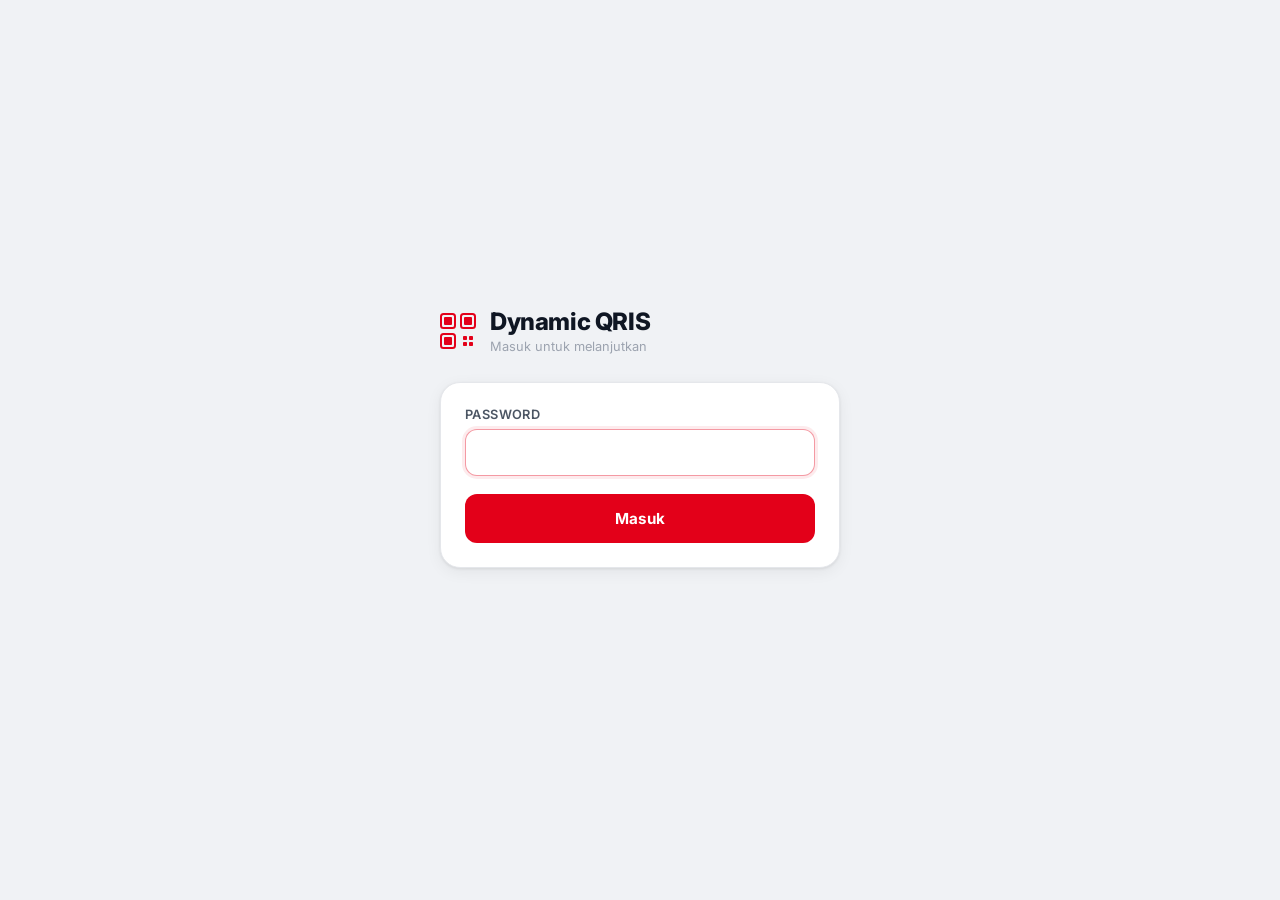
<file: web/login.html>
<!doctype html>
<html lang="id">
  <head>
    <meta charset="UTF-8" />
    <meta name="viewport" content="width=device-width, initial-scale=1.0" />
    <meta name="robots" content="noindex" />
    <title>Masuk — Dynamic QRIS</title>
    <link rel="preconnect" href="https://fonts.googleapis.com" />
    <link rel="preconnect" href="https://fonts.gstatic.com" crossorigin />
    <link href="https://fonts.googleapis.com/css2?family=Inter:wght@400;600;700;800&display=swap" rel="stylesheet" />
    <link rel="stylesheet" href="style.css" />
  </head>
  <body>
    <main class="container login-container">
      <header class="header">
        <div class="header-brand">
          <svg class="header-qris-icon" width="36" height="36" viewBox="0 0 36 36" fill="none" aria-hidden="true">
            <rect x="1" y="1" width="14" height="14" rx="2.5" stroke="#e30019" stroke-width="2"/>
            <rect x="4" y="4" width="8" height="8" rx="1" fill="#e30019"/>
            <rect x="21" y="1" width="14" height="14" rx="2.5" stroke="#e30019" stroke-width="2"/>
            <rect x="24" y="4" width="8" height="8" rx="1" fill="#e30019"/>
            <rect x="1" y="21" width="14" height="14" rx="2.5" stroke="#e30019" stroke-width="2"/>
            <rect x="4" y="24" width="8" height="8" rx="1" fill="#e30019"/>
            <rect x="23" y="23" width="4" height="4" rx="0.8" fill="#e30019"/>
            <rect x="29" y="23" width="4" height="4" rx="0.8" fill="#e30019"/>
            <rect x="23" y="29" width="4" height="4" rx="0.8" fill="#e30019"/>
            <rect x="29" y="29" width="4" height="4" rx="0.8" fill="#e30019"/>
          </svg>
          <div>
            <h1>Dynamic QRIS</h1>
            <p class="header-sub">Masuk untuk melanjutkan</p>
          </div>
        </div>
      </header>

      <div class="form-card">
        <form id="loginForm">
          <div class="form-group">
            <label for="passwordInput">Password</label>
            <input
              type="password"
              id="passwordInput"
              autocomplete="current-password"
              autofocus
              required
            />
          </div>

          <button type="submit" id="loginBtn" class="btn-generate">
            <span class="btn-text">Masuk</span>
            <span class="btn-loader" style="display:none">
              <span class="spinner"></span>
              Memeriksa...
            </span>
          </button>
        </form>
      </div>

      <div id="errorMessage" class="error-banner" style="display:none" role="alert">
        <svg width="16" height="16" viewBox="0 0 24 24" fill="none" stroke="currentColor" stroke-width="2" aria-hidden="true">
          <circle cx="12" cy="12" r="10"/><line x1="12" y1="8" x2="12" y2="12"/><line x1="12" y1="16" x2="12.01" y2="16"/>
        </svg>
        <span id="errorText"></span>
      </div>
    </main>

    <script>
      (function () {
        "use strict";
        const form    = document.getElementById("loginForm");
        const input   = document.getElementById("passwordInput");
        const btn     = document.getElementById("loginBtn");
        const text    = btn.querySelector(".btn-text");
        const loader  = btn.querySelector(".btn-loader");
        const banner  = document.getElementById("errorMessage");
        const errText = document.getElementById("errorText");

        function setLoading(on) {
          btn.disabled = on;
          text.style.display   = on ? "none" : "";
          loader.style.display = on ? "inline-flex" : "none";
        }

        form.addEventListener("submit", async (e) => {
          e.preventDefault();
          banner.style.display = "none";
          setLoading(true);
          try {
            const res  = await fetch("/api/login", {
              method:  "POST",
              headers: { "Content-Type": "application/json" },
              body:    JSON.stringify({ password: input.value }),
            });
            const data = await res.json();
            if (!res.ok) throw new Error(data.message || "Gagal masuk");
            window.location.href = "/";
          } catch (err) {
            errText.textContent = err.message || "Gagal masuk";
            banner.style.display = "flex";
            input.select();
            setLoading(false);
          }
        });
      })();
    </script>
  </body>
</html>
</file>
<file: web/style.css>
/* ========================================
   Dynamic QRIS — Design System
   ======================================== */

:root {
  --qris-red: #e30019;
  --qris-red-dark: #b8000f;
  --qris-red-light: rgba(227, 0, 25, 0.08);

  --navy-900: #061840;
  --navy-800: #0b2562;
  --navy-700: #0d3380;

  --bg: #f0f2f5;
  --surface: #ffffff;
  --surface-2: #f7f8fa;

  --text-900: #0f1623;
  --text-600: #4b5563;
  --text-400: #9ca3af;

  --border: #e5e7eb;
  --border-focus: rgba(227, 0, 25, 0.4);

  --shadow-card: 0 1px 3px rgba(0,0,0,0.08), 0 4px 16px rgba(0,0,0,0.06);
  --shadow-card-hover: 0 2px 8px rgba(0,0,0,0.1), 0 8px 24px rgba(0,0,0,0.08);
  --shadow-payment: 0 8px 40px rgba(6,24,64,0.35), 0 2px 8px rgba(0,0,0,0.2);

  --radius-sm: 8px;
  --radius-md: 12px;
  --radius-lg: 20px;
  --radius-xl: 28px;

  --transition: 200ms ease;
}

/* ===== Reset ===== */

*, *::before, *::after {
  margin: 0;
  padding: 0;
  box-sizing: border-box;
}

html {
  font-size: 16px;
  -webkit-font-smoothing: antialiased;
}

body {
  font-family: "Inter", -apple-system, BlinkMacSystemFont, sans-serif;
  background: var(--bg);
  color: var(--text-900);
  min-height: 100vh;
}

/* ===== Layout ===== */

.container {
  max-width: 440px;
  margin: 0 auto;
  padding: 40px 20px 64px;
}

/* ===== Header ===== */

.header {
  margin-bottom: 28px;
}

.header-brand {
  display: flex;
  align-items: center;
  gap: 14px;
}

.header-qris-icon {
  flex-shrink: 0;
}

.header-brand h1 {
  font-size: 1.5rem;
  font-weight: 800;
  color: var(--text-900);
  letter-spacing: -0.4px;
  line-height: 1.2;
}

.header-sub {
  font-size: 0.8rem;
  color: var(--text-400);
  font-weight: 400;
  margin-top: 2px;
}

/* ===== Form Card ===== */

.form-card {
  background: var(--surface);
  border: 1px solid var(--border);
  border-radius: var(--radius-lg);
  padding: 24px;
  box-shadow: var(--shadow-card);
}

.form-card-label {
  display: flex;
  align-items: center;
  gap: 7px;
  margin-bottom: 20px;
  font-size: 0.78rem;
  font-weight: 500;
  color: var(--text-400);
}

.status-dot {
  width: 7px;
  height: 7px;
  border-radius: 50%;
  background: var(--text-400);
  flex-shrink: 0;
  transition: background var(--transition);
}

.status-dot.loaded { background: #22c55e; }
.status-dot.error  { background: var(--qris-red); }

.status-text.loaded { color: #16a34a; }
.status-text.error  { color: var(--qris-red); }

/* ===== Form Groups ===== */

.form-group {
  margin-bottom: 18px;
}

label {
  display: flex;
  align-items: center;
  gap: 6px;
  font-size: 0.8rem;
  font-weight: 600;
  color: var(--text-600);
  margin-bottom: 7px;
  text-transform: uppercase;
  letter-spacing: 0.4px;
}

.field-optional {
  font-size: 0.7rem;
  font-weight: 400;
  color: var(--text-400);
  text-transform: none;
  letter-spacing: 0;
  margin-left: auto;
}

.amount-field {
  position: relative;
  display: flex;
  align-items: center;
}

.amount-prefix {
  position: absolute;
  left: 14px;
  top: 50%;
  transform: translateY(-50%);
  font-weight: 700;
  font-size: 1rem;
  color: var(--text-600);
  pointer-events: none;
  z-index: 1;
  line-height: 1;
}

.amount-field input[type="text"] {
  padding: 13px 14px 13px 50px;
  font-size: 1.25rem;
  font-weight: 700;
  letter-spacing: -0.3px;
  color: var(--text-900);
}

input[type="text"],
input[type="password"] {
  width: 100%;
  padding: 13px 14px;
  background: var(--surface-2);
  border: 1.5px solid var(--border);
  border-radius: var(--radius-md);
  color: var(--text-900);
  font-family: "Inter", sans-serif;
  font-size: 0.95rem;
  font-weight: 400;
  outline: none;
  transition: border-color var(--transition), box-shadow var(--transition), background var(--transition);
}

input[type="text"]::placeholder,
input[type="password"]::placeholder {
  color: var(--text-400);
  font-weight: 400;
}

input[type="text"]:focus,
input[type="password"]:focus {
  border-color: var(--border-focus);
  background: var(--surface);
  box-shadow: 0 0 0 3px rgba(227, 0, 25, 0.08);
}

/* ===== Generate Button ===== */

.btn-generate {
  width: 100%;
  padding: 15px 20px;
  background: var(--qris-red);
  border: none;
  border-radius: var(--radius-md);
  color: white;
  font-family: "Inter", sans-serif;
  font-size: 0.95rem;
  font-weight: 700;
  letter-spacing: 0.2px;
  cursor: pointer;
  display: flex;
  align-items: center;
  justify-content: center;
  gap: 9px;
  margin-top: 6px;
  transition: background var(--transition), transform var(--transition), box-shadow var(--transition);
}

.btn-generate:hover {
  background: var(--qris-red-dark);
  box-shadow: 0 4px 16px rgba(227, 0, 25, 0.3);
  transform: translateY(-1px);
}

.btn-generate:active {
  transform: translateY(0);
  box-shadow: none;
}

.btn-generate:disabled {
  opacity: 0.55;
  cursor: not-allowed;
  transform: none;
  box-shadow: none;
}

.btn-arrow {
  transition: transform var(--transition);
}

.btn-generate:hover .btn-arrow {
  transform: translateX(3px);
}

.spinner {
  display: inline-block;
  width: 15px;
  height: 15px;
  border: 2px solid rgba(255,255,255,0.35);
  border-top-color: white;
  border-radius: 50%;
  animation: spin 0.55s linear infinite;
  flex-shrink: 0;
}

@keyframes spin {
  to { transform: rotate(360deg); }
}

/* ===== Error Banner ===== */

.error-banner {
  margin-top: 14px;
  padding: 12px 16px;
  background: rgba(227, 0, 25, 0.06);
  border: 1px solid rgba(227, 0, 25, 0.2);
  border-radius: var(--radius-md);
  color: #b91c1c;
  font-size: 0.875rem;
  font-weight: 500;
  display: flex;
  align-items: center;
  gap: 9px;
  animation: fadeSlideUp 0.25s ease;
}

/* ===== QRIS Payment Card ===== */

.payment-card {
  margin-top: 24px;
  background: linear-gradient(165deg, var(--navy-700) 0%, var(--navy-900) 100%);
  border-radius: var(--radius-xl);
  padding: 24px 22px 28px;
  color: white;
  box-shadow: var(--shadow-payment);
  animation: fadeSlideUp 0.35s ease;
  position: relative;
  overflow: hidden;
}

.payment-card::before {
  content: "";
  position: absolute;
  top: -60px;
  right: -60px;
  width: 200px;
  height: 200px;
  background: rgba(255,255,255,0.03);
  border-radius: 50%;
  pointer-events: none;
}

.payment-card::after {
  content: "";
  position: absolute;
  bottom: -40px;
  left: -40px;
  width: 160px;
  height: 160px;
  background: rgba(255,255,255,0.02);
  border-radius: 50%;
  pointer-events: none;
}

.payment-card-top {
  display: flex;
  align-items: center;
  justify-content: space-between;
  margin-bottom: 16px;
}

.qris-brand {
  display: flex;
  align-items: center;
  gap: 10px;
}

.qris-ready-badge {
  font-size: 0.65rem;
  font-weight: 700;
  letter-spacing: 1.2px;
  color: rgba(255,255,255,0.55);
  text-transform: uppercase;
}

.gpn-badge {
  opacity: 0.85;
}

.payment-card-divider {
  height: 1px;
  background: rgba(255,255,255,0.1);
  margin-bottom: 20px;
}

.payment-merchant-info {
  text-align: center;
  margin-bottom: 18px;
}

.merchant-name {
  font-size: 1.15rem;
  font-weight: 800;
  letter-spacing: 0.3px;
  color: white;
  text-transform: uppercase;
}

/* ===== QR Code Area ===== */

.payment-qr-area {
  display: flex;
  justify-content: center;
  margin-bottom: 20px;
}

.payment-qr-frame {
  background: white;
  border-radius: var(--radius-md);
  padding: 14px;
  box-shadow: 0 4px 24px rgba(0,0,0,0.3);
}

.payment-qr-frame img {
  display: block;
  width: 220px;
  height: 220px;
  border-radius: var(--radius-sm);
}

/* ===== Payment Details ===== */

.payment-details {
  text-align: center;
}

.payment-amount {
  font-size: 1.75rem;
  font-weight: 800;
  letter-spacing: -0.5px;
  color: white;
  line-height: 1.1;
  margin-bottom: 6px;
}

.payment-remarks {
  font-size: 0.95rem;
  font-weight: 500;
  color: rgba(255,255,255,0.65);
  min-height: 22px;
  margin-bottom: 14px;
}

.payment-notice {
  display: inline-flex;
  align-items: center;
  gap: 6px;
  font-size: 0.72rem;
  color: rgba(255,255,255,0.4);
  font-weight: 400;
  letter-spacing: 0.2px;
}

/* ===== Result Actions ===== */

.result-actions {
  display: flex;
  gap: 10px;
  margin-top: 14px;
  animation: fadeSlideUp 0.35s ease 0.1s both;
}

.btn-action {
  flex: 1;
  display: flex;
  align-items: center;
  justify-content: center;
  gap: 7px;
  padding: 12px 16px;
  background: var(--surface);
  border: 1.5px solid var(--border);
  border-radius: var(--radius-md);
  color: var(--text-600);
  font-family: "Inter", sans-serif;
  font-size: 0.875rem;
  font-weight: 600;
  cursor: pointer;
  transition: all var(--transition);
  box-shadow: var(--shadow-card);
}

.btn-action:hover {
  background: var(--surface-2);
  border-color: #d1d5db;
  color: var(--text-900);
  transform: translateY(-1px);
  box-shadow: var(--shadow-card-hover);
}

.btn-action:active {
  transform: translateY(0);
  box-shadow: var(--shadow-card);
}

/* ===== QRIS String Collapsible ===== */

.qris-string-detail {
  margin-top: 12px;
  background: var(--surface);
  border: 1px solid var(--border);
  border-radius: var(--radius-md);
  overflow: hidden;
  animation: fadeSlideUp 0.35s ease 0.15s both;
}

.qris-string-detail summary {
  padding: 11px 16px;
  cursor: pointer;
  font-size: 0.8rem;
  color: var(--text-400);
  font-weight: 500;
  user-select: none;
  list-style: none;
  display: flex;
  align-items: center;
  gap: 5px;
  transition: color var(--transition);
}

.qris-string-detail summary::before {
  content: "▸";
  font-size: 0.7rem;
  transition: transform 150ms ease;
}

.qris-string-detail[open] summary::before {
  transform: rotate(90deg);
}

.qris-string-detail summary:hover {
  color: var(--text-600);
}

.qris-string-detail code {
  display: block;
  padding: 12px 16px;
  font-family: "SF Mono", "Fira Code", monospace;
  font-size: 0.72rem;
  color: var(--text-600);
  word-break: break-all;
  line-height: 1.7;
  border-top: 1px solid var(--border);
  background: var(--surface-2);
}

/* ===== Footer ===== */

.footer {
  text-align: center;
  margin-top: 48px;
}

.footer p {
  font-size: 0.75rem;
  color: var(--text-400);
  letter-spacing: 0.2px;
}

/* ===== Animations ===== */

@keyframes fadeSlideUp {
  from { opacity: 0; transform: translateY(10px); }
  to   { opacity: 1; transform: translateY(0); }
}

/* ===== Send Button variant ===== */

.btn-action-primary {
  background: var(--qris-red);
  border-color: var(--qris-red);
  color: white;
}

.btn-action-primary:hover {
  background: var(--qris-red-dark);
  border-color: var(--qris-red-dark);
  color: white;
  transform: translateY(-1px);
}

/* ===== Modal Overlay ===== */

.modal-overlay {
  position: fixed;
  inset: 0;
  background: rgba(15, 22, 35, 0.55);
  backdrop-filter: blur(6px);
  -webkit-backdrop-filter: blur(6px);
  z-index: 200;
  display: flex;
  align-items: center;
  justify-content: center;
  padding: 20px;
  animation: fadeIn 0.2s ease;
}

.modal-card {
  background: var(--surface);
  border-radius: var(--radius-xl);
  width: 100%;
  max-width: 420px;
  max-height: 88vh;
  display: flex;
  flex-direction: column;
  box-shadow: 0 24px 64px rgba(0,0,0,0.28), 0 4px 16px rgba(0,0,0,0.12);
  animation: slideUp 0.22s ease;
  overflow: hidden;
}

@keyframes fadeIn {
  from { opacity: 0; }
  to   { opacity: 1; }
}

@keyframes slideUp {
  from { transform: translateY(16px); opacity: 0; }
  to   { transform: translateY(0);    opacity: 1; }
}

/* ===== Modal Header ===== */

.modal-header {
  display: flex;
  align-items: center;
  justify-content: space-between;
  padding: 18px 18px 16px;
  border-bottom: 1px solid var(--border);
  flex-shrink: 0;
}

.modal-title {
  font-size: 1rem;
  font-weight: 700;
  color: var(--text-900);
}

.modal-close-btn {
  display: flex;
  align-items: center;
  justify-content: center;
  width: 30px;
  height: 30px;
  border: none;
  background: var(--surface-2);
  border-radius: 50%;
  cursor: pointer;
  color: var(--text-600);
  transition: background var(--transition), color var(--transition);
  flex-shrink: 0;
}

.modal-close-btn:hover {
  background: var(--border);
  color: var(--text-900);
}

/* ===== Modal Search ===== */

.modal-search-wrap {
  position: relative;
  padding: 12px 16px;
  border-bottom: 1px solid var(--border);
  flex-shrink: 0;
}

.search-icon {
  position: absolute;
  left: 28px;
  top: 50%;
  transform: translateY(-50%);
  color: var(--text-400);
  pointer-events: none;
}

.contact-search-input {
  width: 100%;
  padding: 10px 12px 10px 36px !important;
  font-size: 0.9rem !important;
  font-weight: 400 !important;
}

/* ===== Contact List ===== */

.contact-list-wrap {
  flex: 1;
  overflow-y: auto;
  min-height: 220px;
  max-height: 320px;
}

.contact-state {
  display: flex;
  flex-direction: column;
  align-items: center;
  justify-content: center;
  gap: 10px;
  padding: 48px 20px;
  font-size: 0.85rem;
  color: var(--text-400);
  text-align: center;
  height: 100%;
  min-height: 200px;
}

.contact-state-error {
  color: #b91c1c;
}

.spinner-muted {
  border-color: rgba(0,0,0,0.1) !important;
  border-top-color: var(--text-400) !important;
  width: 20px !important;
  height: 20px !important;
}

.contact-list {
  padding: 4px 0;
}

.contact-item {
  display: flex;
  align-items: center;
  gap: 12px;
  padding: 11px 16px;
  cursor: pointer;
  transition: background var(--transition);
}

.contact-item:hover {
  background: var(--surface-2);
}

.contact-item.selected {
  background: var(--qris-red-light);
}

.contact-avatar {
  width: 38px;
  height: 38px;
  border-radius: 50%;
  color: white;
  font-size: 0.78rem;
  font-weight: 700;
  display: flex;
  align-items: center;
  justify-content: center;
  flex-shrink: 0;
  text-transform: uppercase;
  letter-spacing: 0.5px;
}

.contact-info {
  flex: 1;
  min-width: 0;
}

.contact-name {
  font-size: 0.88rem;
  font-weight: 600;
  color: var(--text-900);
  display: block;
  white-space: nowrap;
  overflow: hidden;
  text-overflow: ellipsis;
}

.contact-phone {
  font-size: 0.75rem;
  color: var(--text-400);
  display: block;
  margin-top: 1px;
}

.contact-check {
  color: var(--qris-red);
  display: none;
  flex-shrink: 0;
}

.contact-item.selected .contact-check {
  display: flex;
}

/* ===== Modal Footer ===== */

.modal-footer {
  padding: 14px 16px;
  border-top: 1px solid var(--border);
  flex-shrink: 0;
  display: flex;
  flex-direction: column;
  gap: 10px;
}

.selected-contact-info {
  display: flex;
  align-items: center;
  gap: 10px;
  padding: 10px 12px;
  background: var(--qris-red-light);
  border-radius: var(--radius-md);
  border: 1px solid rgba(227,0,25,0.15);
}

.selected-avatar {
  width: 32px;
  height: 32px;
  border-radius: 50%;
  color: white;
  font-size: 0.72rem;
  font-weight: 700;
  display: flex;
  align-items: center;
  justify-content: center;
  flex-shrink: 0;
  text-transform: uppercase;
}

.selected-meta {
  flex: 1;
  min-width: 0;
}

.selected-name {
  font-size: 0.85rem;
  font-weight: 600;
  color: var(--text-900);
  display: block;
  white-space: nowrap;
  overflow: hidden;
  text-overflow: ellipsis;
}

.selected-phone {
  font-size: 0.72rem;
  color: var(--text-400);
  display: block;
}

.btn-confirm-send {
  width: 100%;
  padding: 14px 16px;
  background: var(--qris-red);
  border: none;
  border-radius: var(--radius-md);
  color: white;
  font-family: "Inter", sans-serif;
  font-size: 0.95rem;
  font-weight: 700;
  cursor: pointer;
  transition: background var(--transition), opacity var(--transition), box-shadow var(--transition);
  display: flex;
  align-items: center;
  justify-content: center;
  gap: 8px;
}

.btn-confirm-send:disabled {
  background: var(--border);
  color: var(--text-400);
  cursor: not-allowed;
  box-shadow: none;
}

.btn-confirm-send:not(:disabled):hover {
  background: var(--qris-red-dark);
  box-shadow: 0 4px 14px rgba(227,0,25,0.3);
}

/* ===== Send Success Overlay ===== */

.modal-card {
  position: relative; /* needed for success overlay */
}

.modal-success-overlay {
  position: absolute;
  inset: 0;
  background: var(--surface);
  border-radius: var(--radius-xl);
  z-index: 10;
  display: flex;
  align-items: center;
  justify-content: center;
  animation: fadeIn 0.2s ease;
}

.modal-success {
  display: flex;
  flex-direction: column;
  align-items: center;
  justify-content: center;
  padding: 48px 24px;
  text-align: center;
  flex: 1;
  gap: 12px;
}

.modal-success-icon {
  width: 56px;
  height: 56px;
  border-radius: 50%;
  background: rgba(22, 163, 74, 0.1);
  display: flex;
  align-items: center;
  justify-content: center;
  color: #16a34a;
}

.modal-success p {
  font-size: 0.9rem;
  font-weight: 600;
  color: var(--text-900);
}

.modal-success span {
  font-size: 0.8rem;
  color: var(--text-400);
}

/* ===== Responsive ===== */

@media (max-width: 480px) {
  .container {
    padding: 28px 16px 48px;
  }

  .form-card {
    padding: 20px;
  }

  .payment-card {
    padding: 20px 18px 24px;
  }

  .payment-qr-frame img {
    width: 190px;
    height: 190px;
  }

  .payment-amount {
    font-size: 1.5rem;
  }

  .header-brand h1 {
    font-size: 1.3rem;
  }
}

/* ===== Login / Logout ===== */

.login-container {
  width: 100%;
  min-height: 100vh;
  display: flex;
  flex-direction: column;
  justify-content: center;
}

.btn-logout {
  margin-left: auto;
  padding: 8px 12px;
  background: transparent;
  border: 1.5px solid var(--border);
  border-radius: var(--radius-sm);
  color: var(--text-600);
  font-family: "Inter", sans-serif;
  font-size: 0.8rem;
  font-weight: 600;
  cursor: pointer;
  transition: border-color var(--transition), color var(--transition);
}

.btn-logout:hover {
  border-color: var(--qris-red);
  color: var(--qris-red);
}
</file>
